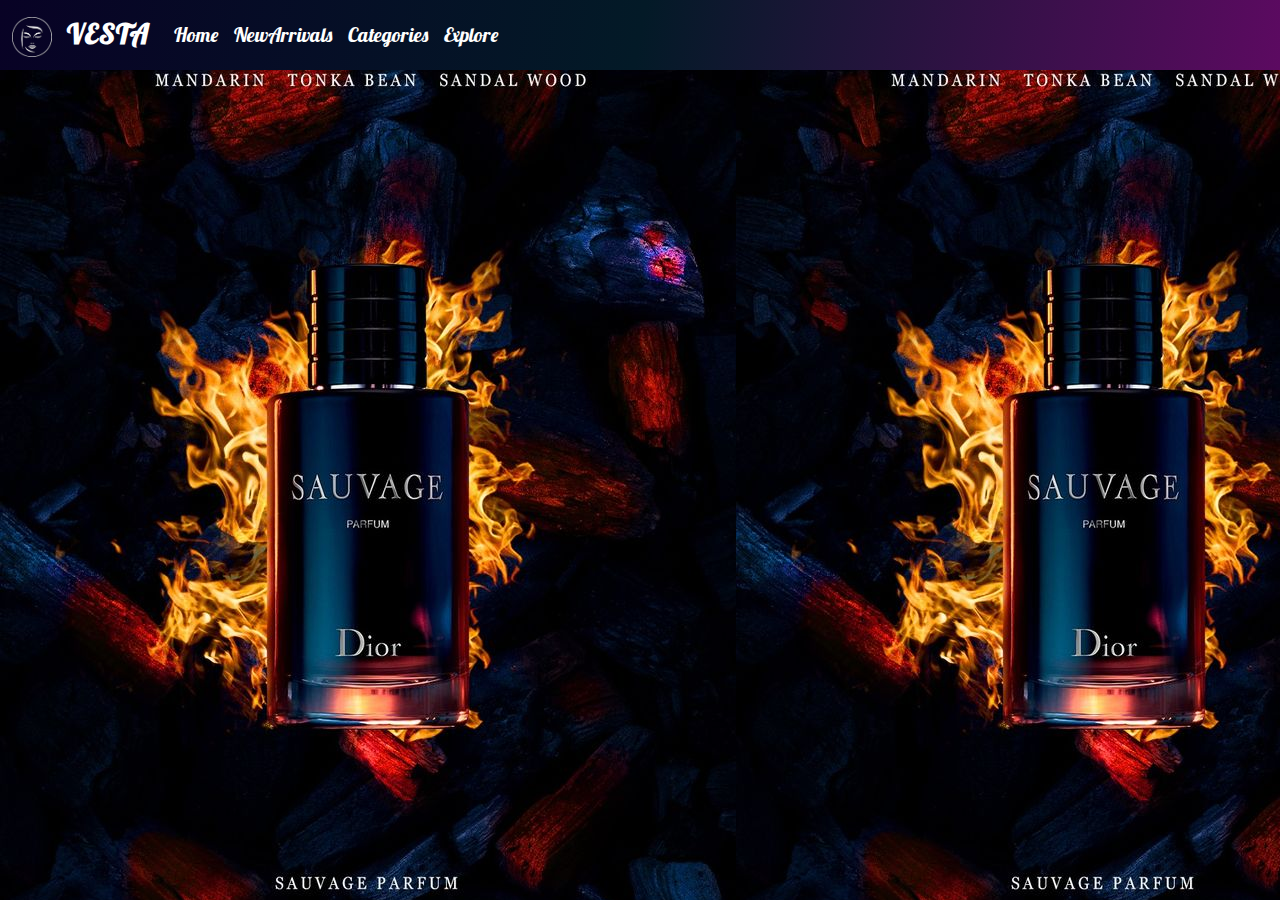
<file: otherhtmlpage/ComingSoon.html>
<!doctype html>
<html lang="en">

<head>
    <meta charset="utf-8">
    <meta name="viewport" content="width=device-width, initial-scale=1">
    <title>ComingSoon</title>
    <link href="https://cdn.jsdelivr.net/npm/bootstrap@5.3.3/dist/css/bootstrap.min.css" rel="stylesheet"
        integrity="sha384-QWTKZyjpPEjISv5WaRU9OFeRpok6YctnYmDr5pNlyT2bRjXh0JMhjY6hW+ALEwIH" crossorigin="anonymous">
    <link href="https://cdn.jsdelivr.net/npm/bootstrap@5.3.3/dist/css/bootstrap.min.css" rel="stylesheet"
        integrity="sha384-QWTKZyjpPEjISv5WaRU9OFeRpok6YctnYmDr5pNlyT2bRjXh0JMhjY6hW+ALEwIH" crossorigin="anonymous">
    <link rel="preconnect" href="https://fonts.googleapis.com">
    <link rel="preconnect" href="https://fonts.gstatic.com" crossorigin>
    <link
        href="https://fonts.googleapis.com/css2?family=Roboto:ital,wght@0,100..900;1,100..900&family=Tangerine:wght@400;700&display=swap"
        rel="stylesheet">
    <link rel="preconnect" href="https://fonts.googleapis.com">
    <link rel="preconnect" href="https://fonts.gstatic.com" crossorigin>
    <link href="https://fonts.googleapis.com/css2?family=Lobster&display=swap" rel="stylesheet">
    <link rel="stylesheet" href="../othercsspage/ComingSoon.css">
</head>

<body>
    <nav class="navbar navbar-expand-lg bg-body-tertiary custom-navbar"
        style="background: linear-gradient(100deg, rgb(8, 2, 37), rgb(3, 26, 39), rgb(92,10,97));">
        <div class="container-fluid">
            <a class="navbar-brand" href="#"><img src="../images/smokewhite-removebg-preview (1).png" alt=""
                    width="40px" height="40px" class="me-2">
                Vesta</a>
            <button class="navbar-toggler" type="button" data-bs-toggle="collapse" data-bs-target="#navbarNav"
                aria-controls="navbarNav" aria-expanded="false" aria-label="Toggle navigation">
                <span class="navbar-toggler-icon"></span>
            </button>
            <div class="collapse navbar-collapse" id="navbarNav">
                <ul class="navbar-nav">
                    <li class="nav-item">
                        <a class="nav-link active" aria-current="page" href="../index.html">Home</a>
                    </li>
                    <li class="nav-item">
                        <a class="nav-link" href="./NewArrival.html">NewArrivals</a>

                    </li>
                    <li class="nav-item">
                        <a class="nav-link" href="#">Categories</a>
                    </li>
                    <li class="nav-item">
                        <a class="nav-link" href="#">Explore</a>
                    </li>
                </ul>
            </div>
        </div>
    </nav>

    <!-- <section class="split-section">
        <div class="left" style="font-family: 'Lobster', sans-serif !important; text-align: center; color: white;">
            <h1>The CountDown Begins</h1>
            <div id="countdown-timer">
                <p id="timer"></p>
            </div>
        </div>
        <div class="right"></div>
    </section> -->
    <script src="https://cdn.jsdelivr.net/npm/bootstrap@5.3.3/dist/js/bootstrap.bundle.min.js"
        integrity="sha384-YvpcrYf0tY3lHB60NNkmXc5s9fDVZLESaAA55NDzOxhy9GkcIdslK1eN7N6jIeHz" crossorigin="anonymous">
        </script>
    <script>
        // Set the countdown date (format: "YYYY-MM-DDTHH:MM:SS")
        const countdownDate = new Date("2025-06-01T00:00:00").getTime();

        const timerInterval = setInterval(function () {
            const now = new Date().getTime();
            const distance = countdownDate - now;

            const days = Math.floor(distance / (1000 * 60 * 60 * 24));
            const hours = Math.floor((distance % (1000 * 60 * 60 * 24)) / (1000 * 60 * 60));
            const minutes = Math.floor((distance % (1000 * 60 * 60)) / (1000 * 60));
            const seconds = Math.floor((distance % (1000 * 60)) / 1000);

            document.getElementById("timer").innerHTML = `${days}d ${hours}h ${minutes}m ${seconds}s`;


            if (distance < 0) {
                clearInterval(timerInterval);
                document.getElementById("timer").innerHTML = "Countdown Expired!";
            }
        }, 1000);

    </script>
</body>

</html>
</file>
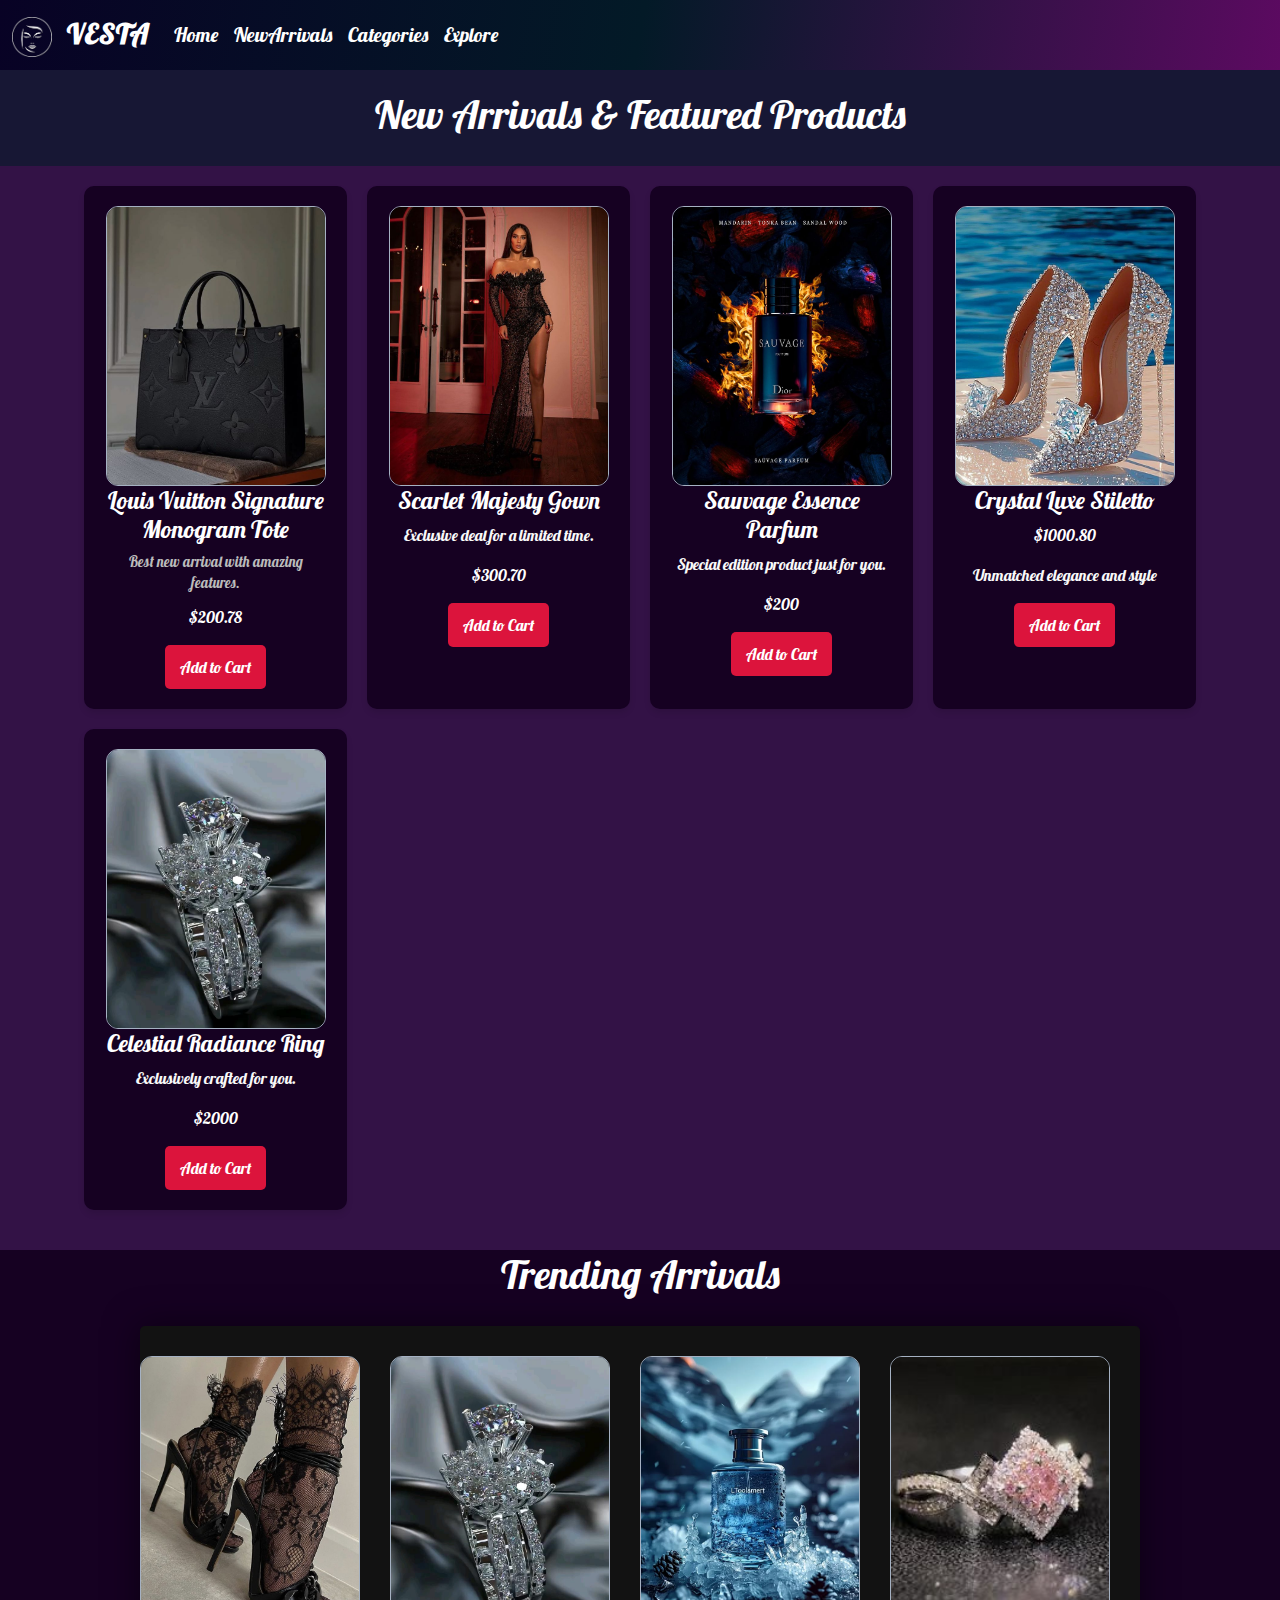
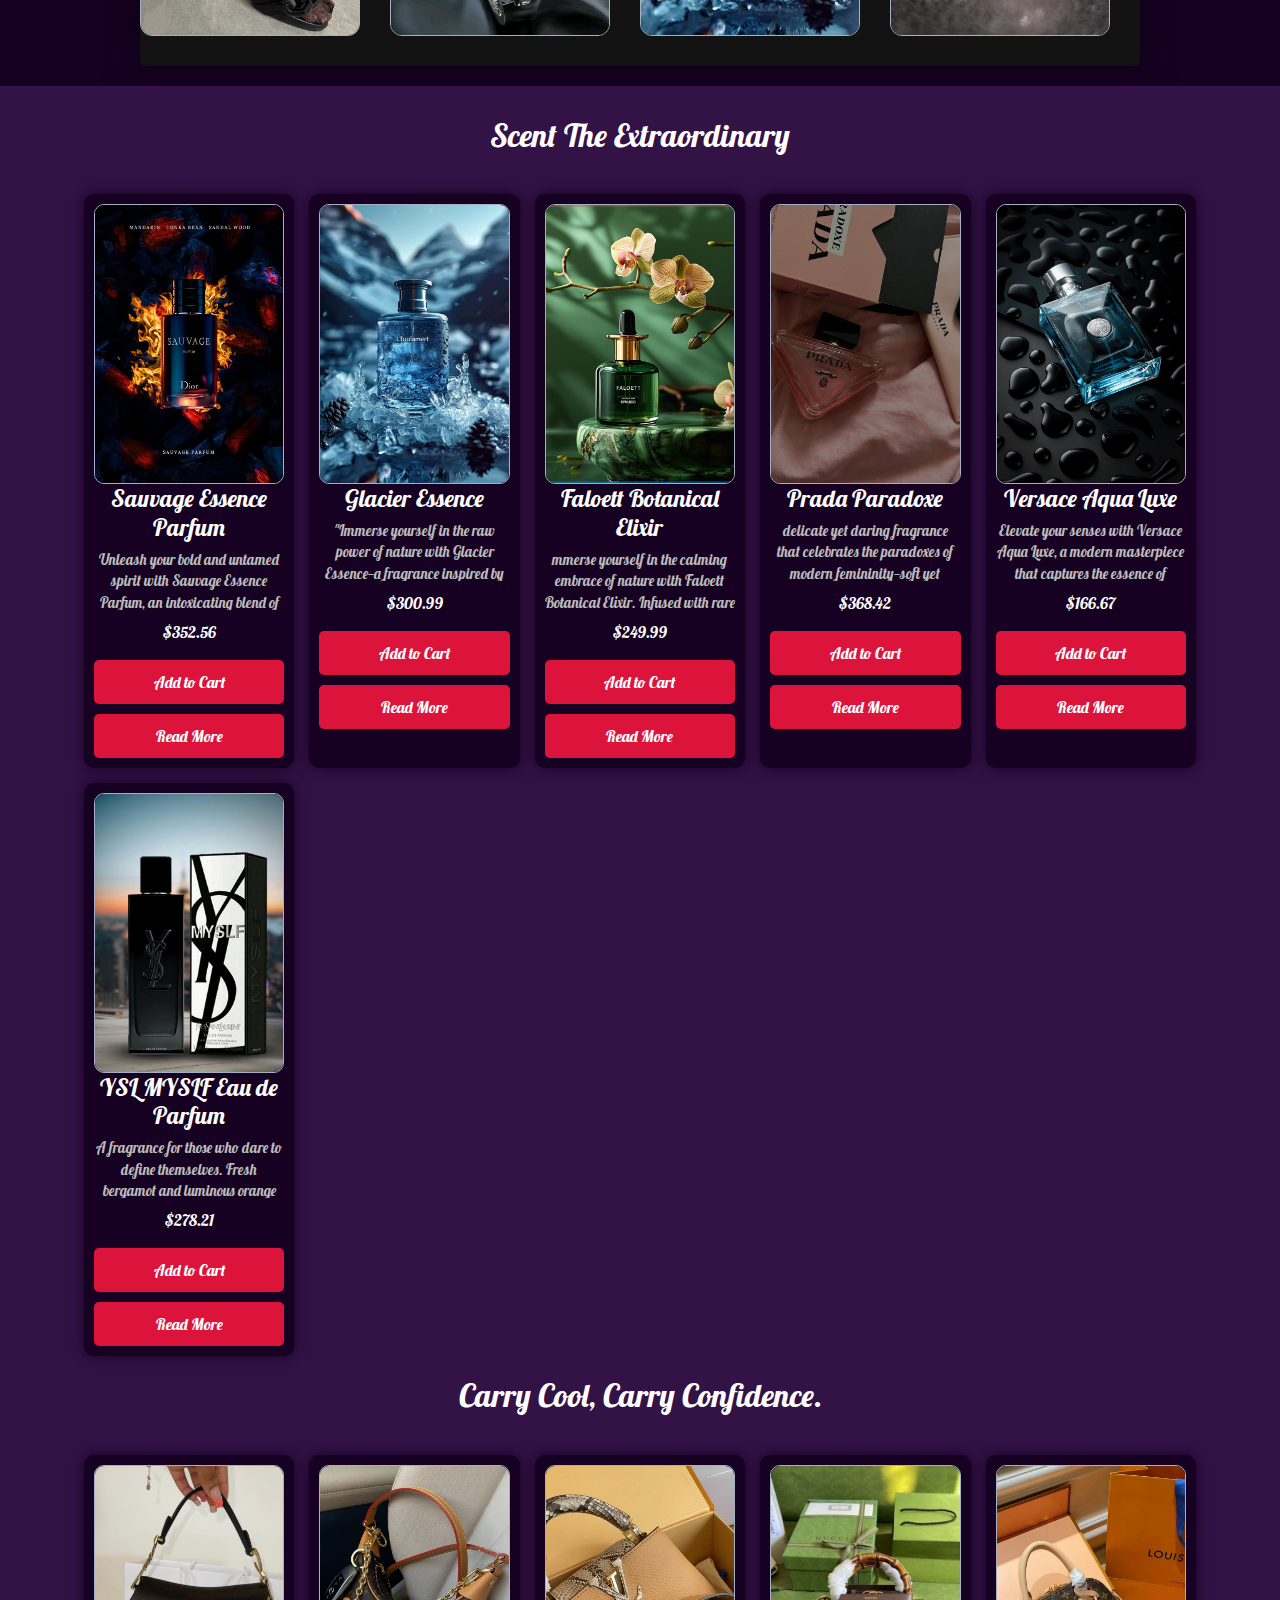
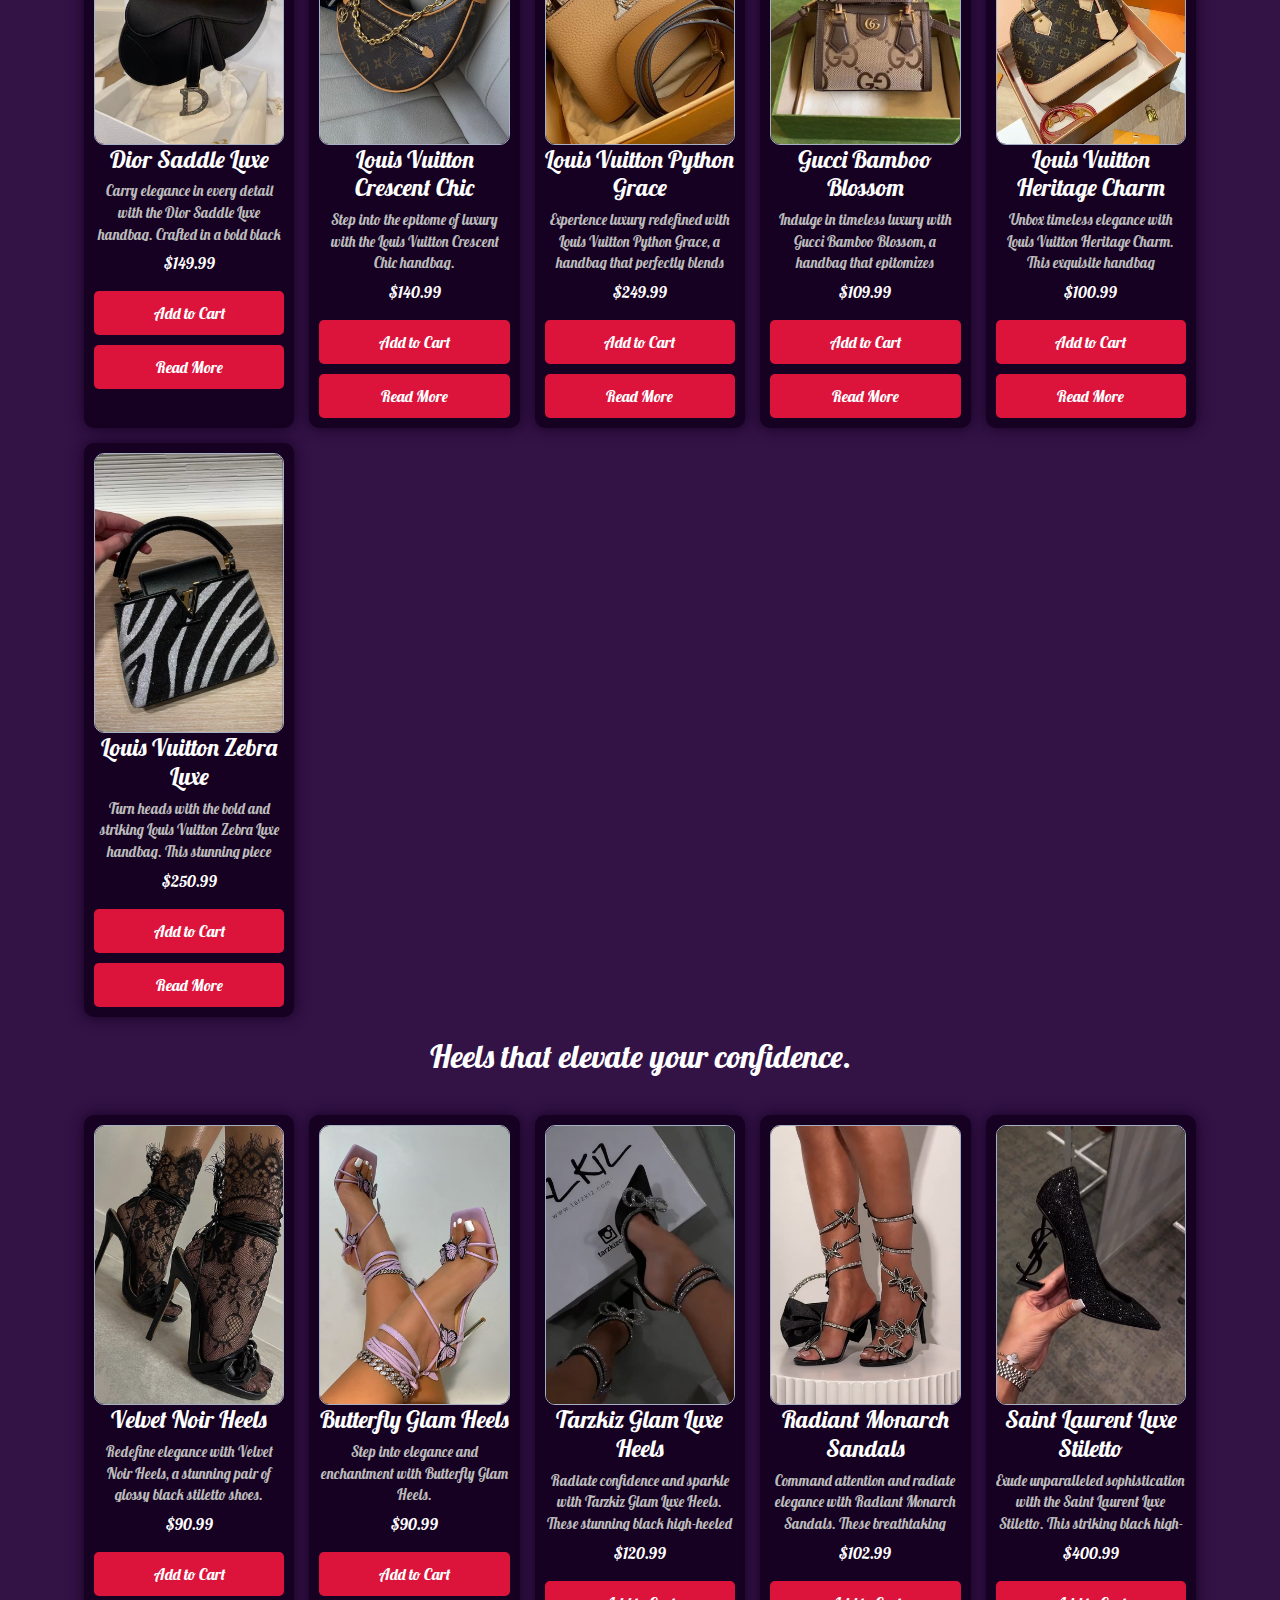
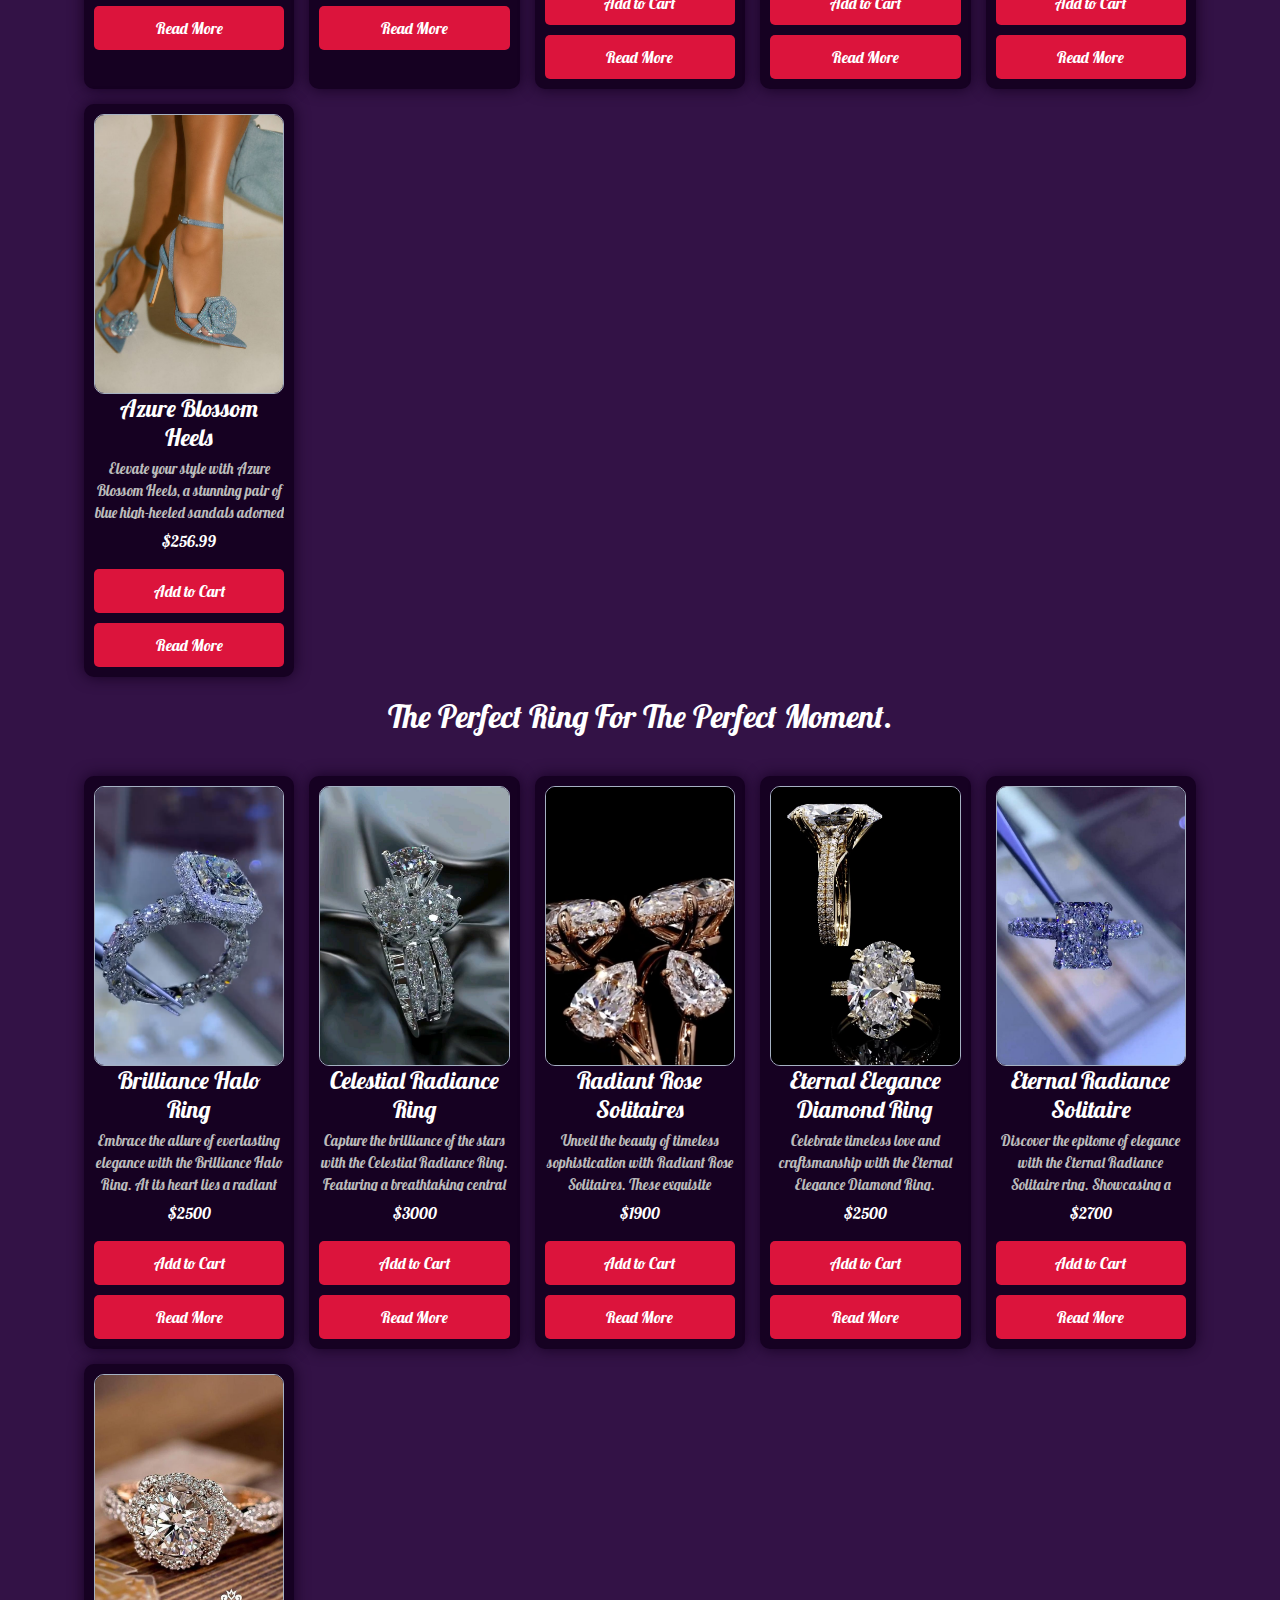
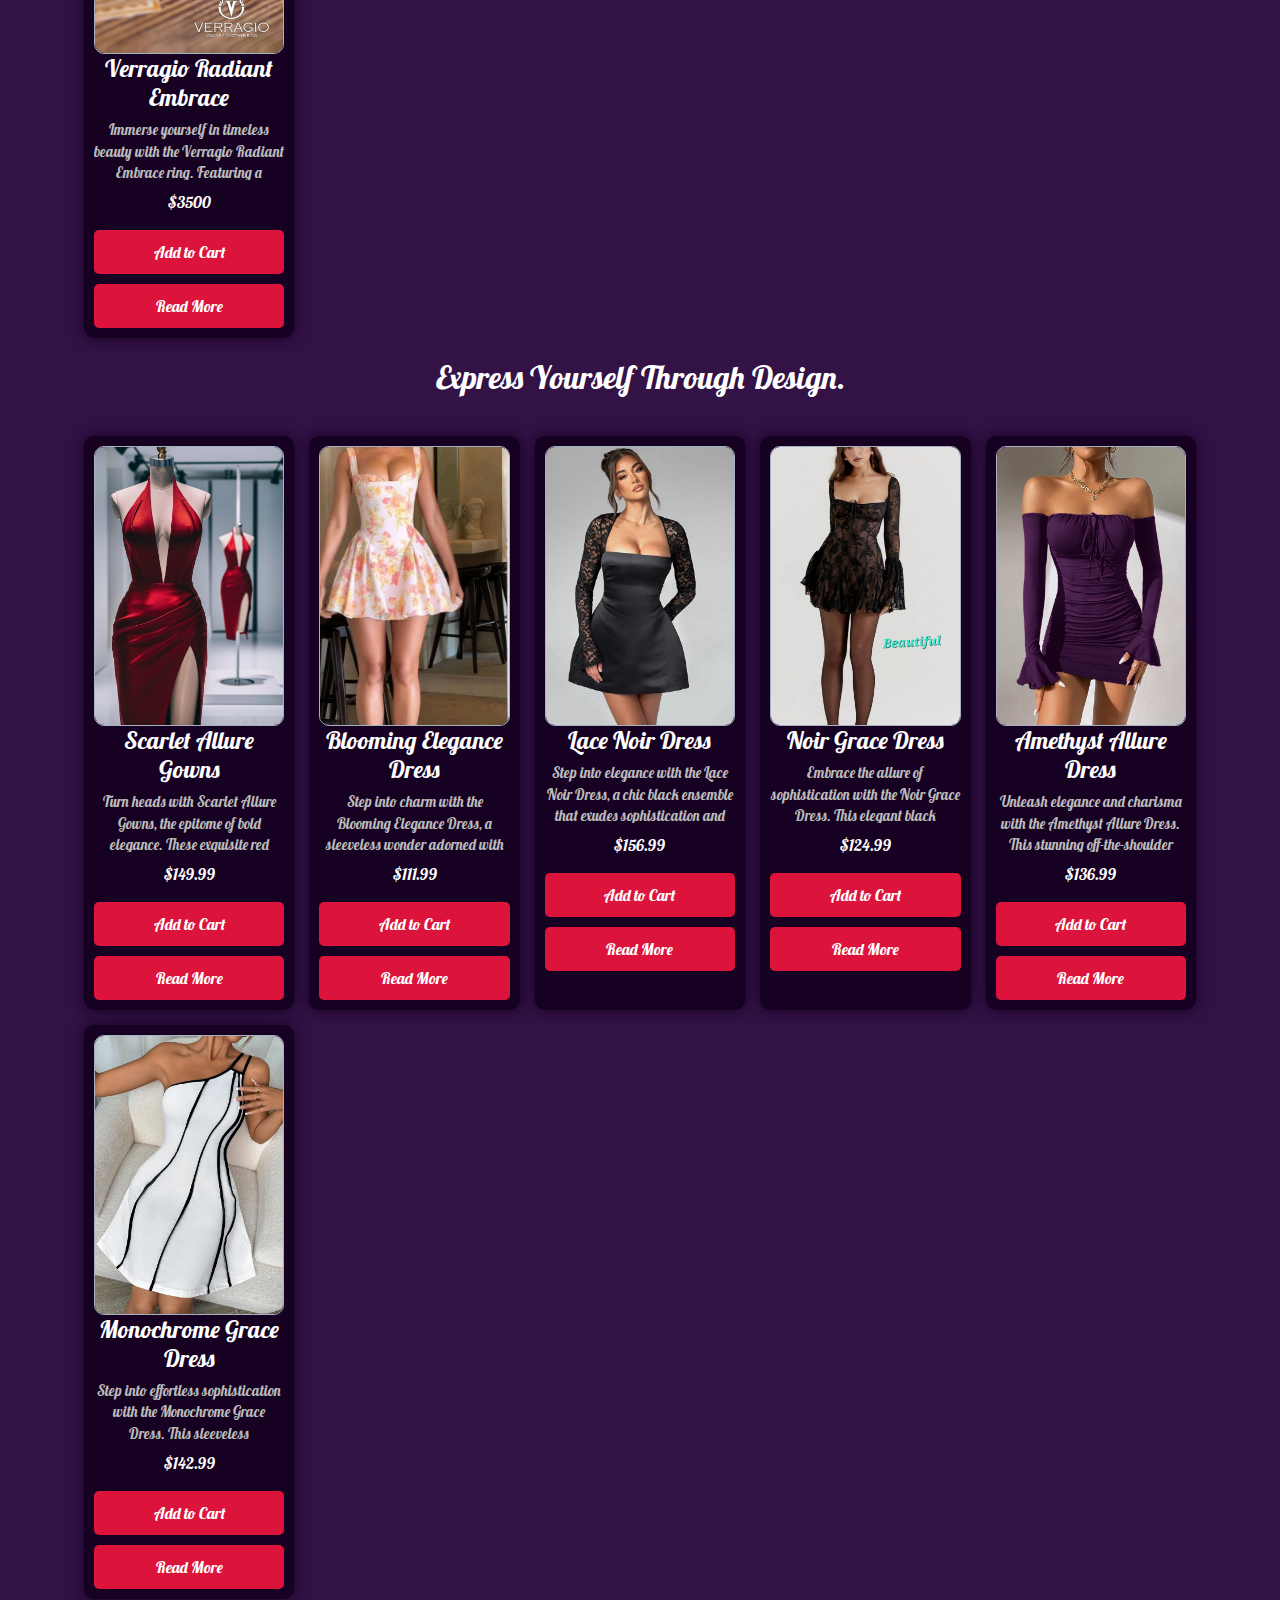
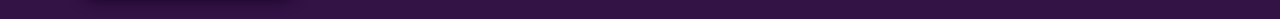
<file: otherhtmlpage/NewArrival.html>
<!doctype html>
<html lang="en">

<head>
    <meta charset="utf-8">
    <meta name="viewport" content="width=device-width, initial-scale=1">
    <title> NewArrival</title>
    <link href="https://cdn.jsdelivr.net/npm/bootstrap@5.3.3/dist/css/bootstrap.min.css" rel="stylesheet"
        integrity="sha384-QWTKZyjpPEjISv5WaRU9OFeRpok6YctnYmDr5pNlyT2bRjXh0JMhjY6hW+ALEwIH" crossorigin="anonymous">
    <link href="https://cdn.jsdelivr.net/npm/bootstrap@5.3.3/dist/css/bootstrap.min.css" rel="stylesheet"
        integrity="sha384-QWTKZyjpPEjISv5WaRU9OFeRpok6YctnYmDr5pNlyT2bRjXh0JMhjY6hW+ALEwIH" crossorigin="anonymous">
    <link rel="preconnect" href="https://fonts.googleapis.com">
    <link rel="preconnect" href="https://fonts.gstatic.com" crossorigin>
    <link
        href="https://fonts.googleapis.com/css2?family=Roboto:ital,wght@0,100..900;1,100..900&family=Tangerine:wght@400;700&display=swap"
        rel="stylesheet">
    <link rel="preconnect" href="https://fonts.googleapis.com">
    <link rel="preconnect" href="https://fonts.gstatic.com" crossorigin>
    <link href="https://fonts.googleapis.com/css2?family=Lobster&display=swap" rel="stylesheet">
    <link rel="stylesheet" href="../othercsspage/NewArrival.css">
</head>

<body>
    <nav class="navbar navbar-expand-lg bg-body-tertiary custom-navbar"
        style="background: linear-gradient(100deg, rgb(8, 2, 37), rgb(3, 26, 39), rgb(92,10,97));">
        <div class="container-fluid">
            <a class="navbar-brand" href="#"><img src="../images/smokewhite-removebg-preview (1).png" alt=""
                    width="40px" height="40px" class="me-2">
                Vesta</a>
            <button class="navbar-toggler" type="button" data-bs-toggle="collapse" data-bs-target="#navbarNav"
                aria-controls="navbarNav" aria-expanded="false" aria-label="Toggle navigation">
                <span class="navbar-toggler-icon"></span>
            </button>
            <div class="collapse navbar-collapse" id="navbarNav">
                <ul class="navbar-nav">
                    <li class="nav-item">
                        <a class="nav-link active" aria-current="page" href="../index.html">Home</a>
                    </li>
                    <li class="nav-item">
                        <a class="nav-link" href="./NewArrival.html">NewArrivals</a>
                    </li>
                    <li class="nav-item">
                        <a class="nav-link" href="#">Categories</a>
                    </li>
                    <li class="nav-item">
                        <a class="nav-link" href="#">Explore</a>
                    </li>
                </ul>
            </div>
        </div>
    </nav>

    <header>
        <h1>New Arrivals & Featured Products</h1>
    </header>

    <section class="featured">
        <div class="featured-item">
            <img src="../images/Black Carrie__.jpeg" alt="Featured Product 1">
            <h4 class="product-name">Louis Vuitton Signature Monogram Tote</h4>
            <p class="product-description">Best new arrival with amazing features.</p>
            <p class="product-price">$200.78</p>
                <button>Add to Cart</button>
        </div>
        <div class="featured-item">
            <img src="../images/Black lace dress.jpeg" alt="Featured Product 2">
            <h4 class="product-name">Scarlet Majesty Gown</h4>
            <p>Exclusive deal for a limited time.</p>
            <p class="product-price">$300.70</p>
                <button>Add to Cart</button>
        </div>
        <div class="featured-item">
            <img src="../images/Poster design _ Dior Sauvage _ Graphic design _ Photoshop.jpeg"
                alt="Featured Product 3">
            <h4 class="product-name">Sauvage Essence Parfum</h4>
            <p>Special edition product just for you.</p>
            <p class="product-price">$200</p>
                <button>Add to Cart</button>
        </div>
        <div class="featured-item">
            <img src="../images/download (4).jpeg" alt="Featured Product 3">
            <h4 class="product-name">Crystal Luxe Stiletto</h4>
            <p class="product-price">$1000.80</p>
            <p>Unmatched elegance and style</p>
                <button>Add to Cart</button>
        </div>
        <div class="featured-item">
            <img src="../images/download (9).jpeg" alt="Featured Product 3">
            <h4 class="product-name">Celestial Radiance Ring</h4>
            <p>Exclusively crafted for you.</p>
            <p class="product-price">$2000</p>
                <button>Add to Cart</button>
        </div>
    </section>
    <!-- <iframe src="https://assets.pinterest.com/ext/embed.html?id=967992513629986409" height="901" width="450" frameborder="0" scrolling="no" ></iframe> -->

    <section class="column1">
        <h1 style="color: white;">Trending Arrivals</h1>
        <div class="carousel">
            <div class="image-container">
                <img src="../images/download (6).jpeg" alt="">
                <img src="../images/download (9).jpeg" alt="">
                <img src="../images/Midjourney_  The image depicts a cologne bottle on ice with nature elements_.jpeg"
                    alt="">
                <img src="../images/98c738ee0e5b82b529e776580b7d1077.jpg" alt="">
                <img src="../images/download (8).jpeg" alt="">
                <img src="../images/New Arrivals.jpeg" alt="">
                <img src="../images/Perfume manipulation social media Post design.jpeg" alt="">
                <img src="../images/Women Casual Holiday Colorblock Weave Belt Dress.jpeg" alt="">
            </div>
        </div>
    </section>

    <section class="grid">
        <h2>Scent The Extraordinary</h2>
        <div class="grid-container">
            <div class="grid-item"><img src="../images/Poster design _ Dior Sauvage _ Graphic design _ Photoshop.jpeg"
                    alt="Product 1">
                <h4 class="product-name">Sauvage Essence Parfum</h4>
                <p class="product-description" id="productDescription">Unleash your bold and untamed spirit with Sauvage Essence Parfum, an
                    intoxicating blend of mandarin,
                    tonka bean, and sandalwood. </p>
                <p class="product-price">$352.56</p>
                <div>
                    <button>Add to Cart</button>
                    <button id="readMoreBtn" class="read-more-btn">Read More</button>
                </div>
            </div>
            <div class="grid-item"><img
                    src="../images/Midjourney_  The image depicts a cologne bottle on ice with nature elements_.jpeg"
                    alt="Product 2">
                <h4 class="product-name">Glacier Essence </h4>
                <p class="product-description" id="productDescription">"Immerse yourself in the raw power of nature with Glacier Essence—a
                    fragrance inspired by the untamed
                    wilderness. </p>
                <p class="product-price">$300.99</p>
                <div>
                    <button>Add to Cart</button>
                    <button id="readMoreBtn" class="read-more-btn">Read More</button>
                </div>
            </div>
            <div class="grid-item"><img src="../images/🌊 Ocean eyes 🌊   How to do blue smokey eyeshadow!! 🩵💙.jpeg"
                    alt="Product 3">
                <h4 class="product-name"> Faloett Botanical Elixir</h4>
                <p class="product-description" id="productDescription">mmerse yourself in the calming embrace of nature with Faloett Botanical
                    Elixir. Infused with rare
                    orchid extracts, lush green tea essence, and earthy sandalwood undertones. </p>
                <p class="product-price">$249.99</p>
                <div>
                    <button>Add to Cart</button>
                    <button id="readMoreBtn" class="read-more-btn">Read More</button>
                </div>
            </div>
            <div class="grid-item"><img src="../images/Prada_perfume_fragrance_ orange blossom and neroli.jpeg"
                    alt="Product 4">
                <h4 class="product-name">Prada Paradoxe</h4>
                <p class="product-description" id="productDescription"> delicate yet daring fragrance that celebrates the paradoxes of modern
                    femininity—soft yet strong,
                    fresh yet sensual. </p>
                <p class="product-price">$368.42</p>
                <div>
                    <button>Add to Cart</button>
                    <button id="readMoreBtn" class="read-more-btn">Read More</button>
                </div>
            </div>
            <div class="grid-item"><img src="../images/versace.jpg" alt="Product 5">
                <h4 class="product-name">Versace Aqua Luxe</h4>
                <p class="product-description" id="productDescription">Elevate your senses with Versace Aqua Luxe, a modern masterpiece that
                    captures the essence of refined
                    masculinity. </p>
                <p class="product-price">$166.67</p>
                <div>
                    <button>Add to Cart</button>
                    <button id="readMoreBtn" class="read-more-btn">Read More</button>
                </div>
            </div>
            <div class="grid-item"><img src="../images/LSV.jpg" alt="Product 6">
                <h4 class="product-name"> YSL MYSLF Eau de Parfum</h4>
                <p class="product-description" id="productDescription">A fragrance for those who dare to define themselves. Fresh bergamot and
                    luminous orange blossom
                    intertwine with rich woods, creating a scent that is both powerful and intimate.</p>
                <p class="product-price">$278.21</p>
                <div>
                    <button>Add to Cart</button>
                    <button id="readMoreBtn" class="read-more-btn">Read More</button>
                </div>
            </div>
        </div>
    </section>

    <section class="grid">
        <h2>Carry Cool, Carry Confidence.</h2>
        <div class="grid-container">
            <div class="grid-item"><img src="../images/bag.jpeg" alt="Product 1">
                <h4 class="product-name">Dior Saddle Luxe</h4>
                <p class="product-description" id="productDescription">Carry elegance in every detail with the Dior Saddle Luxe handbag. Crafted
                    in a bold black finish, its
                    iconic saddle-shaped silhouette redefines modern sophistication. </p>
                <p class="product-price">$149.99</p>
                <div>
                    <button>Add to Cart</button>
                    <button id="readMoreBtn" class="read-more-btn">Read More</button>
                </div>
            </div>
            <div class="grid-item"><img src="../images/bag2.jpeg" alt="Product 2">
                <h4 class="product-name">Louis Vuitton Crescent Chic</h4>
                <p class="product-description" id="productDescription">Step into the epitome of luxury with the Louis Vuitton Crescent Chic
                    handbag. </p>
                <p class="product-price">$140.99</p>
                <div>
                    <button>Add to Cart</button>
                    <button id="readMoreBtn" class="read-more-btn">Read More</button>
                </div>
            </div>
            <div class="grid-item"><img src="../images/bag3.jpeg" alt="Product 3">
                <h4 class="product-name">Louis Vuitton Python Grace</h4>
                <p class="product-description" id="productDescription">Experience luxury redefined with Louis Vuitton Python Grace, a handbag
                    that perfectly blends opulence
                    with exotic charm. </p>
                <p class="product-price">$249.99</p>
                <div>
                    <button>Add to Cart</button>
                    <button id="readMoreBtn" class="read-more-btn">Read More</button>
                </div>
            </div>
            <div class="grid-item"><img src="../images/bag4.jpg" alt="Product 4">
                <h4 class="product-name">Gucci Bamboo Blossom</h4>
                <p class="product-description" id="productDescription">Indulge in timeless luxury with Gucci Bamboo Blossom, a handbag that
                    epitomizes sophistication and
                    artistry.</p>
                <p class="product-price">$109.99</p>
                <div>
                    <button>Add to Cart</button>
                    <button id="readMoreBtn" class="read-more-btn">Read More</button>
                </div>
            </div>
            <div class="grid-item"><img src="../images/bag5.jpeg" alt="Product 5">
                <h4 class="product-name">Louis Vuitton Heritage Charm</h4>
                <p class="product-description" id="productDescription">Unbox timeless elegance with Louis Vuitton Heritage Charm. This exquisite
                    handbag showcases the
                    brand's iconic monogram pattern in rich brown. </p>
                <p class="product-price">$100.99</p>
                <div>
                    <button>Add to Cart</button>
                    <button id="readMoreBtn" class="read-more-btn">Read More</button>
                </div>
            </div>
            <div class="grid-item"><img src="../images/bag6b.jpg" alt="Product 6">
                <h4 class="product-name">Louis Vuitton Zebra Luxe</h4>
                <p class="product-description" id="productDescription">Turn heads with the bold and striking Louis Vuitton Zebra Luxe handbag.
                    This stunning piece features
                    a captivating black-and-white zebra print with a glittery texture.</p>
                <p class="product-price">$250.99</p>
                <div>
                    <button>Add to Cart</button>
                    <button id="readMoreBtn" class="read-more-btn">Read More</button>
                </div>
            </div>
        </div>
    </section>

    <section class="grid">
        <h2>Heels that elevate your confidence.</h2>
        <div class="grid-container">
            <div class="grid-item"><img src="../images/download (6).jpeg" alt="Product 1">
                <h4 class="product-name">Velvet Noir Heels</h4>
                <p class="product-description" id="productDescription">Redefine elegance with Velvet Noir Heels, a stunning pair of glossy black
                    stiletto shoes. </p>
                <p class="product-price">$90.99</p>
                <div>
                    <button>Add to Cart</button>
                    <button id="readMoreBtn" class="read-more-btn">Read More</button>
                </div>
            </div>
            <div class="grid-item"><img src="../images/download (5).jpeg" alt="Product 2">
                <h4 class="product-name">Butterfly Glam Heels</h4>
                <p class="product-description" id="productDescription">Step into elegance and enchantment with Butterfly Glam Heels.</p>
                <p class="product-price">$90.99</p>
                <div>
                    <button>Add to Cart</button>
                    <button id="readMoreBtn" class="read-more-btn">Read More</button>
                </div>
            </div>
            <div class="grid-item"><img src="../images/videoframe_20470.png" alt="Product 3">
                <h4 class="product-name">Tarzkiz Glam Luxe Heels</h4>
                <p class="product-description" id="productDescription">Radiate confidence and sparkle with Tarzkiz Glam Luxe Heels. These
                    stunning black high-heeled shoes
                    are adorned with shimmering rhinestones.</p>
                <p class="product-price">$120.99</p>
                <div>
                    <button>Add to Cart</button>
                    <button id="readMoreBtn" class="read-more-btn">Read More</button>
                </div>
            </div>
            <div class="grid-item"><img src="../images/videoframe_6291.png" alt="Product 4">
                <h4 class="product-name">Radiant Monarch Sandals</h4>
                <p class="product-description" id="productDescription">Command attention and radiate elegance with Radiant Monarch Sandals.
                    These breathtaking black
                    high-heeled sandals feature intricate rhinestone butterfly decorations.</p>
                <p class="product-price">$102.99</p>
                <div>
                    <button>Add to Cart</button>
                    <button id="readMoreBtn" class="read-more-btn">Read More</button>
                </div>
            </div>
            <div class="grid-item"><img src="../images/videoframe_11035.png" alt="Product 5">
                <h4 class="product-name">Saint Laurent Luxe Stiletto</h4>
                <p class="product-description" id="productDescription">Exude unparalleled sophistication with the Saint Laurent Luxe Stiletto.
                    This striking black
                    high-heeled shoe dazzles with its glittering finish and pointed toe. </p>
                <p class="product-price">$400.99</p>
                <div>
                    <button>Add to Cart</button>
                    <button id="readMoreBtn" class="read-more-btn">Read More</button>
                </div>
            </div>
            <div class="grid-item"><img src="../images/heel2.jpg" alt="Product 6">
                <h4 class="product-name">Azure Blossom Heels</h4>
                <p class="product-description" id="productDescription">Elevate your style with Azure Blossom Heels, a stunning pair of blue
                    high-heeled sandals adorned with
                    a sparkling floral decoration on the front. </p>
                <p class="product-price">$256.99</p>
                <div>
                    <button>Add to Cart</button>
                    <button id="readMoreBtn" class="read-more-btn">Read More</button>
                </div>
            </div>
        </div>
    </section>

    <!-- <section class="iframe-text-section">
        <div class="iframe-container">
            <iframe src="https://assets.pinterest.com/ext/embed.html?id=898468194418408988" height="700" width="450" frameborder="0" scrolling="no" ></iframe>
        </div>
        <div class="text-container">
            <h2>Experience Luxury Like Never Before</h2>
            <p>Discover the essence of sophistication with our premium fragrances. Indulge in exquisite blends crafted for the modern connoisseur.</p>
            <button>Shop Now</button>
        </div>
    </section> -->
    

    <section class="grid">
        <h2>The Perfect Ring For The Perfect Moment.</h2>
        <div class="grid-container">
            <div class="grid-item"><img src="../images/videoframe_8913.png" alt="Product 1">
                <h4 class="product-name">Brilliance Halo Ring</h4>
                <p class="product-description" id="productDescription">Embrace the allure of everlasting elegance with the Brilliance Halo Ring.
                    At its heart lies a radiant
                    rectangular-cut diamond, encircled by a halo of smaller diamonds that amplify its sparkle.</p>
                <p class="product-price">$2500</p>
                <div>
                    <button>Add to Cart</button>
                    <button id="readMoreBtn" class="read-more-btn">Read More</button>
                </div>
            </div>
            <div class="grid-item"><img src="../images/download (9).jpeg" alt="Product 2">
                <h4 class="product-name">Celestial Radiance Ring</h4>
                <p class="product-description" id="productDescription">Capture the brilliance of the stars with the Celestial Radiance Ring.
                    Featuring a breathtaking
                    central diamond surrounded by a halo of shimmering stones.</p>
                <p class="product-price">$3000</p>
                <div>
                    <button>Add to Cart</button>
                    <button id="readMoreBtn" class="read-more-btn">Read More</button>
                </div>
            </div>
            <div class="grid-item"><img src="../images/ring.png" alt="Product 3">
                <h4 class="product-name">Radiant Rose Solitaires</h4>
                <p class="product-description" id="productDescription">Unveil the beauty of timeless sophistication with Radiant Rose
                    Solitaires. These exquisite diamond
                    rings, set on polished rose gold bands.</p>
                <p class="product-price">$1900</p>
                <div>
                    <button>Add to Cart</button>
                    <button id="readMoreBtn" class="read-more-btn">Read More</button>
                </div>
            </div>
            <div class="grid-item"><img src="../images/download ring.jpeg" alt="Product 4">
                <h4 class="product-name">Eternal Elegance Diamond Ring</h4>
                <p class="product-description" id="productDescription">Celebrate timeless love and craftsmanship with the Eternal Elegance
                    Diamond Ring. Featuring a
                    stunning oval-shaped diamond as its centerpiece.</p>
                <p class="product-price">$2500</p>
                <div>
                    <button>Add to Cart</button>
                    <button id="readMoreBtn" class="read-more-btn">Read More</button>
                </div>
            </div>
            <div class="grid-item"><img src="../images/ring.jpeg" alt="Product 5">
                <h4 class="product-name">Eternal Radiance Solitaire</h4>
                <p class="product-description" id="productDescription">Discover the epitome of elegance with the Eternal Radiance Solitaire
                    ring. Showcasing a magnificent
                    rectangular diamond at its center. </p>
                <p class="product-price">$2700</p>
                <div>
                    <button>Add to Cart</button>
                    <button id="readMoreBtn" class="read-more-btn">Read More</button>
                </div>
            </div>
            <div class="grid-item"><img src="../images/vertiago ring.jpg" alt="Product 6">
                <h4 class="product-name">Verragio Radiant Embrace</h4>
                <p class="product-description" id="productDescription">Immerse yourself in timeless beauty with the Verragio Radiant Embrace
                    ring. Featuring a dazzling
                    round diamond at its center, framed by an exquisite halo of smaller diamonds.</p>
                <p class="product-price">$3500</p>
                <div>
                    <button>Add to Cart</button>
                    <button id="readMoreBtn" class="read-more-btn">Read More</button>
                </div>
            </div>
        </div>
    </section>

    <section class="grid">
        <h2>Express Yourself Through Design.</h2>
        <div class="grid-container">
            <div class="grid-item"><img src="../images/cloth.jpg" alt="Product 1">
                <h4 class="product-name">Scarlet Allure Gowns</h4>
                <p class="product-description" id="productDescription">Turn heads with Scarlet Allure Gowns, the epitome of bold elegance. These
                    exquisite red satin dresses
                    feature a halter-style neckline with a dramatic deep V-cut.</p>
                <p class="product-price">$149.99</p>
                <div>
                    <button>Add to Cart</button>
                    <button id="readMoreBtn" class="read-more-btn">Read More</button>
                </div>
            </div>
            <div class="grid-item"><img src="../images/cll.jpg" alt="Product 2">
                <h4 class="product-name">Blooming Elegance Dress</h4>
                <p class="product-description" id="productDescription">Step into charm with the Blooming Elegance Dress, a sleeveless wonder
                    adorned with vibrant floral
                    patterns.</p>
                <p class="product-price">$111.99</p>
                <div>
                    <button>Add to Cart</button>
                    <button id="readMoreBtn" class="read-more-btn">Read More</button>
                </div>
            </div>
            <div class="grid-item"><img src="../images/New Arrivals.jpeg" alt="Product 3">
                <h4 class="product-name">Lace Noir Dress</h4>
                <p class="product-description" id="productDescription">Step into elegance with the Lace Noir Dress, a chic black ensemble that
                    exudes sophistication and
                    charm.</p>
                <p class="product-price">$156.99</p>
                <div>
                    <button>Add to Cart</button>
                    <button id="readMoreBtn" class="read-more-btn">Read More</button>
                </div>
            </div>
            <div class="grid-item"><img src="../images/cl4.jpg" alt="Product 4">
                <h4 class="product-name">Noir Grace Dress</h4>
                <p class="product-description" id="productDescription">Embrace the allure of sophistication with the Noir Grace Dress. This
                    elegant black ensemble features
                    intricate floral lace patterns.</p>
                <p class="product-price">$124.99</p>
                <div>
                    <button>Add to Cart</button>
                    <button id="readMoreBtn" class="read-more-btn">Read More</button>
                </div>
            </div>
            <div class="grid-item"><img
                    src="../images/Vestido Plissado De Manga Longa Com Ombros Descobertos Em Cor Sólida.jpeg"
                    alt="Product 5">
                <h4 class="product-name">Amethyst Allure Dress</h4>
                <p class="product-description" id="productDescription">Unleash elegance and charisma with the Amethyst Allure Dress. This
                    stunning off-the-shoulder piece in
                    deep purple features a ruched design. </p>
                <p class="product-price">$136.99</p>
                <div>
                    <button>Add to Cart</button>
                    <button id="readMoreBtn" class="read-more-btn">Read More</button>
                </div>
            </div>
            <div class="grid-item"><img src="../images/Women Casual Holiday Colorblock Weave Belt Dress.jpeg"
                    alt="Product 6">
                <h4 class="product-name">Monochrome Grace Dress</h4>
                <p class="product-description" id="productDescription">Step into effortless sophistication with the Monochrome Grace Dress. This
                    sleeveless masterpiece
                    features a striking white fabric adorned with bold black vertical stripes. </p>
                <p class="product-price">$142.99</p>
                <div>
                    <button>Add to Cart</button>
                    <button id="readMoreBtn" class="read-more-btn">Read More</button>
                </div>
            </div>
        </div>
    </section>


    <script src="https://cdn.jsdelivr.net/npm/bootstrap@5.3.3/dist/js/bootstrap.bundle.min.js"
        integrity="sha384-YvpcrYf0tY3lHB60NNkmXc5s9fDVZLESaAA55NDzOxhy9GkcIdslK1eN7N6jIeHz" crossorigin="anonymous">
    </script>
    <script>
       document.querySelectorAll('.read-more-btn').forEach(button => {
    button.addEventListener('click', () => {
        const productDescription = button.closest('.grid-item').querySelector('.product-description');

        productDescription.classList.toggle('show-more');
        button.textContent = productDescription.classList.contains('show-more') ? 'Read Less' : 'Read More';
    });
});


    </script>
</body>

</html>
</file>
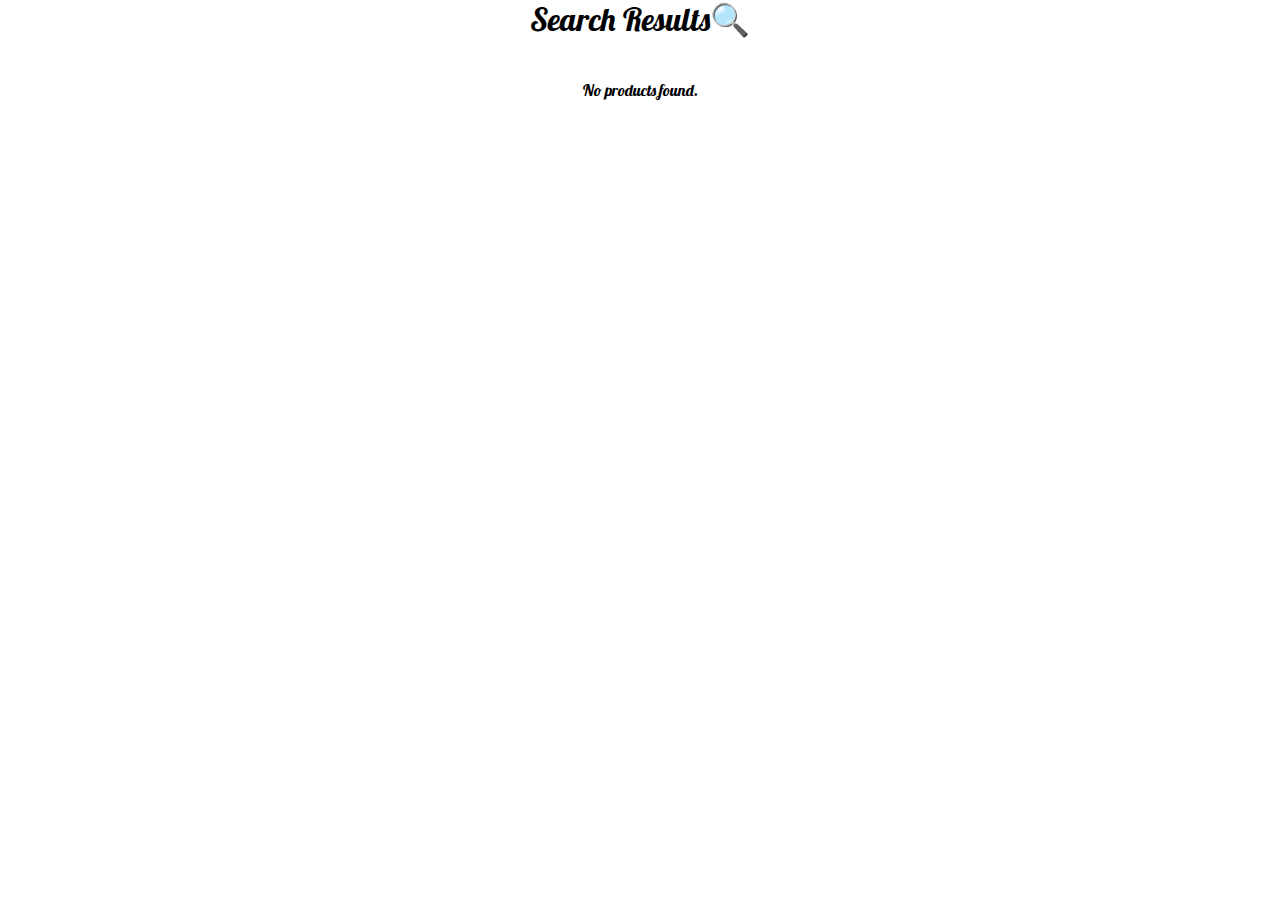
<file: otherhtmlpage/search.html>
<!doctype html>
<html lang="en">

<head>
    <meta charset="utf-8">
    <meta name="viewport" content="width=device-width, initial-scale=1">
    <title>Vesta Search</title>
    <link href="https://cdn.jsdelivr.net/npm/bootstrap@5.3.3/dist/css/bootstrap.min.css" rel="stylesheet"
        integrity="sha384-QWTKZyjpPEjISv5WaRU9OFeRpok6YctnYmDr5pNlyT2bRjXh0JMhjY6hW+ALEwIH" crossorigin="anonymous">
        <link rel="preconnect" href="https://fonts.googleapis.com">
        <link rel="preconnect" href="https://fonts.gstatic.com" crossorigin>
        <link href="https://fonts.googleapis.com/css2?family=Lobster&family=Tangerine:wght@400;700&display=swap" rel="stylesheet">
    <link rel="stylesheet" href="../othercsspage/search.css">
</head>

<body>
    <h2>Search Results🔍</h2>
    <div id="productContainer" class="product-grid">
    </div>
    <script src="https://cdn.jsdelivr.net/npm/bootstrap@5.3.3/dist/js/bootstrap.bundle.min.js"
        integrity="sha384-YvpcrYf0tY3lHB60NNkmXc5s9fDVZLESaAA55NDzOxhy9GkcIdslK1eN7N6jIeHz" crossorigin="anonymous">
        </script>
</body>
<script>
    document.addEventListener("DOMContentLoaded", () => {

        const urlParams = new URLSearchParams(window.location.search);
        const searchQuery = (urlParams.get("query") || "").toLowerCase();

        console.log("Search Query:", searchQuery);

        const products = JSON.parse(localStorage.getItem("products")) || [];

        const filteredProducts = products.filter(product =>
            product.name.toLowerCase().includes(searchQuery) ||
            product.description.toLowerCase().includes(searchQuery)
        );
        console.log("Filtered Products:", filteredProducts);

        displayProducts(filteredProducts);
    });

    function displayProducts(products) {
        const productContainer = document.getElementById("productContainer");
        productContainer.innerHTML = "";

        if (products.length === 0) {
            productContainer.innerHTML = "<p>No products found.</p>";
            return;
        }

        products.forEach(product => {
            productContainer.innerHTML += `
      <div class="product-card">
        <img src="${product.image}" alt="${product.name}">
        <h3>${product.name}</h3>
        <p>${product.description}</p>
        <p>$${product.price}</p>
        <button>Add to Cart</button>
        <button>Learn More</button>
        <button>Read More</button>
      </div>
    `;
        });
    }

</script>

</html>
</file>
<file: othercsspage/ComingSoon.css>
*{
    margin: 0;
    padding: 0;
    box-sizing: border-box;
}
.custom-navbar {
    padding: 5px 0;
    min-height: 70px;
    display: flex;
    align-items: center;
}

.navbar-brand {
    font-size: 28px;
    font-weight: bold;
    color: white;
    text-transform: uppercase;
    font-family: 'Lobster', sans-serif;
    letter-spacing: 1px;
    text-decoration: none;
}

.navbar-brand:hover {
    color: white;
}
.navbar-nav .nav-link {
    color: white !important;  
    font-family: 'Lobster', sans-serif !important;
    font-size: 20px;
}
.navbar-toggler-icon {
  filter: brightness(0) invert(1); 
}
/* .split-section {
    display: flex;
    height: 883px; 
  }
  
  .left, .right {
    flex: 1;
    background-size: cover;
    background-position: center;
  }
  
  .left {
    background-image: url(../images/moonlight\ sonata.jpeg);
  }
  
  .right {
    background-image: url(../images/Soft\ Opening\ Cafe\ Template\ Video.jpeg);
  } */
   body{
    background-image: url(../images/Poster\ design\ _\ Dior\ Sauvage\ _\ Graphic\ design\ _\ Photoshop.jpeg);
   }
  #countdown-timer {
    font-family: 'Lobster', sans-serif !important;
    text-align: center;
    font-size: 2rem;
    margin-top: 20px;
  }
  
  #timer {
    font-weight: bold;
    color: #ff0000;
  }
</file>
<file: othercsspage/NewArrival.css>
*{
    margin: 0;
    padding: 0;
    box-sizing: border-box;
}.custom-navbar {
    padding: 5px 0;
    min-height: 70px;
    display: flex;
    align-items: center;
}

.navbar-brand {
    font-size: 28px;
    font-weight: bold;
    color: white;
    text-transform: uppercase;
    font-family: 'Lobster', sans-serif;
    letter-spacing: 1px;
    text-decoration: none;
}

.navbar-brand:hover {
    color: white;
}
.navbar-nav .nav-link {
    color: white !important;  
    font-family: 'Lobster', sans-serif !important;
    font-size: 20px;
}
.navbar-toggler-icon {
  filter: brightness(0) invert(1); 
}
body {
    font-family: "Lobster", sans-serif;
    margin: 0;
    padding: 0;
    background-color: rgb(51,18,70);
    text-align: center;
    /* color: #f8f8f8; */
    /* overflow: hidden; */
}
header {
    background: rgb(23,23,52);
    color: white;
    padding: 20px;
}
.featured {
    display: grid;
    grid-template-columns: repeat(auto-fit, minmax(250px, 1fr));
    gap: 20px;
    padding: 20px;
    max-width: 90%;
    margin: auto;
}
.featured-item {
    display: flex;
    flex-direction: column;
    align-items: center;
    background: rgb(22, 1, 34);
    padding: 20px;
    border-radius: 10px;
    box-shadow: 0px 4px 6px rgba(0,0,0,0.1);
    color: #f8f8f8;
}
.featured-item img {
    width: 200px;
    border-radius: 10px;
}
.column1{
    margin-top: 20px;
    display: flex;
    flex-direction: column;
    align-items: center;
    justify-content: center;
    background-color: rgb(22, 1, 34);
    overflow: hidden;
    margin-bottom: 30px;
}
.carousel{
    overflow: hidden;
    width: 1000px;
    background-color: rgb(18,18,18);
    padding: 30px 0px;
    margin-top: 20px;
    margin-bottom: 20px;
    border-radius: 5px;
    box-shadow: 0px 0px 35px 0px rgba(0, 0, 0, 0.5);
}
.image-container{
    display: grid;
    grid-auto-flow: column;
    grid-auto-columns: 250px;
    justify-content: stretch;
    animation: animation 12s linear infinite;
}
.image-container img{
    width: 200px;
    height: 270px;
    border-radius: 12px;
    object-fit: cover;
    border: 1px solid #a5b1c2;
}
.featured-item img, 
.grid-item img, 
.image-container img {
    width: 100%;
    max-width: 220px;
    height: 280px;
    object-fit: cover;
    border-radius: 12px;
    border: 1px solid #a5b1c2;
}
h2{
    color: white;
}
.product-name{
    color: white;
}
.product-description{
    color: rgb(172,173,175);
}
.product-price{
    color: white;
}
.product-description {
    max-height: 60px;
    overflow: hidden;
    text-overflow: ellipsis;
    line-height: 1.5;
    font-size: 0.9rem;
    text-align: center;
    color: #bbb;
    margin-bottom: 10px;
    transition: max-height 0.5s ease-in-out;
    font-family: 'Lobster', sans-serif !important;
}

.product-description.show-more {
    max-height: 1000px !important;
}

@keyframes animation{
    to{
        translate: calc(-4*250px);
    }
}

.grid-container {
    display: grid;
    grid-template-columns: repeat(auto-fit, minmax(200px, 1fr));
    gap: 15px;
    padding: 20px;
    max-width: 90%;
    margin: auto;
    margin-top: 20px;
}
.grid-item {
    background: rgb(22,1,34);
    padding: 10px;
    border-radius: 10px;
    box-shadow: 0px 0px 15px 0px rgb(22,1,34);
    transition: all 0.3s ease-in-out;
}
.grid-item:hover{
    transform: scale(1.05);
}
.grid-item img {
    width: 100%;
    border-radius: 10px;
}
button {
    background: #DC143C;
    color: white;
    padding: 10px 15px;
    border: none;
    border-radius: 5px;
    transition: all 0.3s ease-in-out;
    cursor: pointer;
}
button:hover {
    background: #ff2a54;
    transform: scale(1.05);
}

.grid-item div {
    display: flex;
    gap: 10px; 
    justify-content: center;
    flex-wrap: wrap;
}

.grid-item button {
    flex: 1 1 auto; 
    min-width: 30px; 
    text-align: center;
}
/* .iframe-text-section {
    display: flex;
    align-items: center;
    justify-content: center;
    gap: 20px;
    padding: 40px;
}

.iframe-container {
    flex: 1;
}

.iframe-container iframe {
    width: 100%;
    height: auto;
    border-radius: 10px;
}

.text-container {
    color: white;
    flex: 1;
    max-width: 500px;
}

.text-container h2 {
    font-size: 24px;
    margin-bottom: 10px;
}

.text-container p {
    font-size: 16px;
    margin-bottom: 15px;
}

.text-container button {
    padding: 10px 20px;
    background-color: #000;
    color: #fff;
    border: none;
    cursor: pointer;
    font-size: 16px;
}

@media (max-width: 768px) {
    .iframe-text-section {
        flex-direction: column;
        text-align: center;
    }

    .iframe-container iframe {
        height: 700px;
    }
}
 */
</file>
<file: othercsspage/search.css>
* {
  margin: 0;
  padding: 0;
  box-sizing: border-box;
  background-color: white;
  color: black;
}
h2 {
  color: black;
  text-align: center;
  font-family: 'Lobster', sans-serif !important;
  margin-bottom: 20px;
}
#productContainer {
  font-family: 'Lobster', sans-serif !important;
  display: flex;
  flex-wrap: wrap;
  justify-content: center;
  gap: 20px;
  padding: 20px;
}

.product-card {
  background-color: rgb(233, 221, 221);
  width: calc(20% - 20px); 
  max-width: 300px;
  border-radius: 10px;
  box-shadow: 2px 4px 10px rgba(0, 0, 0, 0.1);
  text-align: center;
  transition: transform 0.3s ease-in-out, box-shadow 0.3s ease-in-out;
  padding-bottom: 20px; 
}

.product-card:hover {
  transform: scale(1.05);
  box-shadow: 4px 8px 15px rgba(0, 0, 0, 0.2);
}

.product-card img {
  width: 85%;
  height: 350px;
  object-fit: cover;
  border-radius: 10px;
}

.product-card h3 {
  font-size: 1.2rem;
  margin: 10px 0;
  background-color: rgb(233, 221, 221);
}

.product-card p {
  font-size: 0.9rem;
  background-color: rgb(233, 221, 221);
}

button {
  background-color: #003166;
  color: white;
  border: none;
  padding: 6px 8px;
  margin: 5px;
  cursor: pointer;
  border-radius: 5px;
  transition: background-color 0.3s ease-in-out;
}

button:hover {
  background-color: #0056b3;
}

@media (max-width: 768px) {
  .product-card {
    width: calc(40% - 20px);
  }
}

@media (max-width: 480px) {
  .product-card {
    width: 100%;
  }
}
</file>
